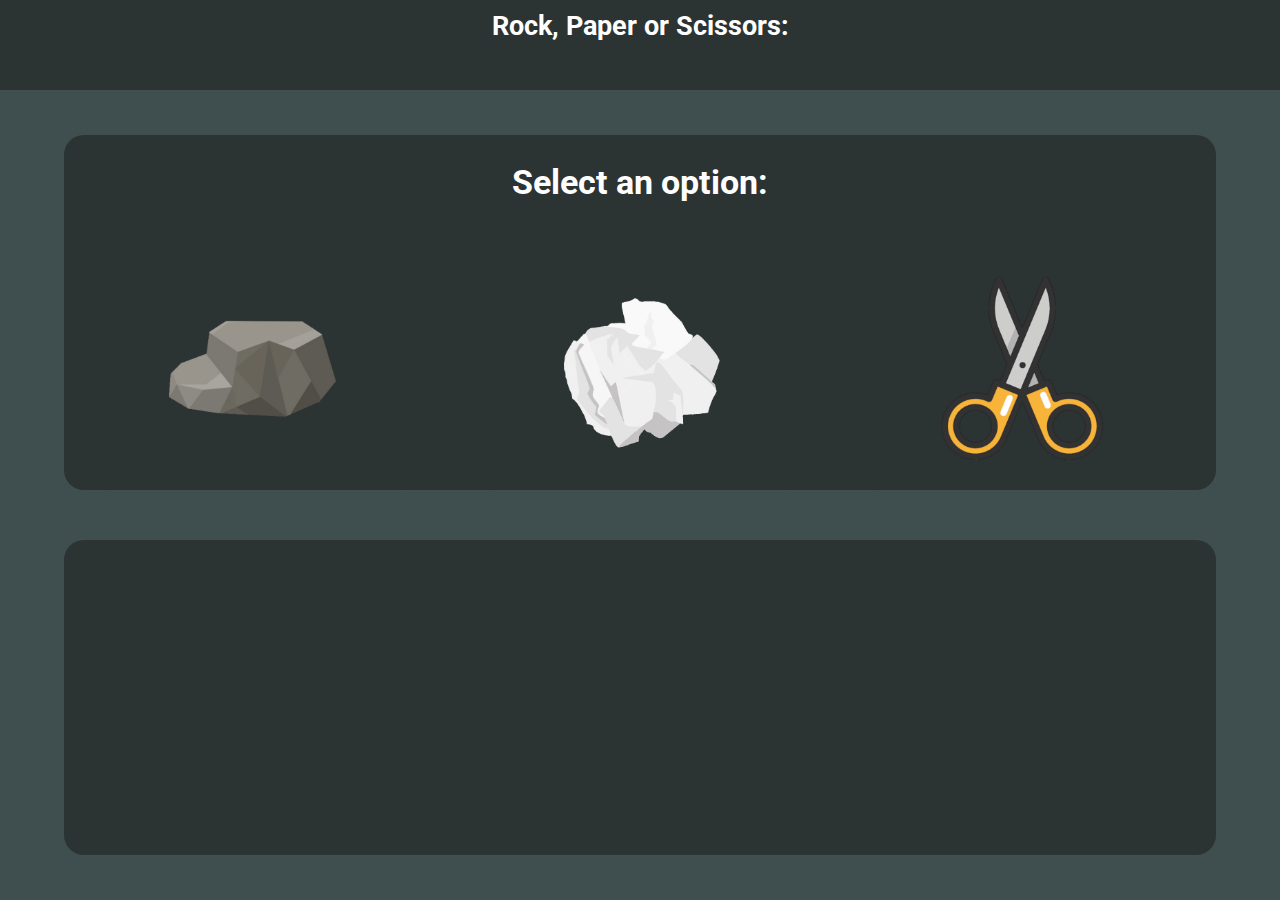
<file: index.html>
<!DOCTYPE html>
<html>
<head>
	<title>Rock Paper Scissors</title>
	<link rel="stylesheet" type="text/css" href="estilo.css">
	<meta http-equiv="Content-Type" content="text/html; charset=utf-8"/>
	<meta charset="UTF-8">
	<link rel="icon" href="scissorIcon.png">
	<meta name="description" content="The Rock, Paper and Scissors project from The Odin Project">
	<meta name="author" content="Pablo Porta">
	<meta name="viewport" content="width=device-width, initial-scale=1" />
</head>
<body>


<div class = "div-title">
	<h1 id = "h1">Rock, Paper or Scissors:</h1>
</div>


<div class = "container">
	
	<div class="options">
		<h2 class="wrapperTitle">Select an option:</h2>
		<div class="wrapper">
			<div id = "div-piedra">
				<button class="btn" onclick="playRound('','Rock')"> <img id = "piedra" src="rock.png"> </button>
			</div>

			<div id = "div-papel">
				<button class="btn" onclick="playRound('','Paper')"> <img id = "papel" src="paper.png"> </button>
			</div>

			<div id = "div-tijera">
				<button class="btn" onclick="playRound('','Scissors')"> <img id = "tijera" src="scissors.png"> </button>
			</div>
		</div>
	</div>

	<div class="logs"></div>
	

</div>

<script src="script.js" defer></script>	
</body>
</html>
</file>
<file: estilo.css>
@import url('https://fonts.googleapis.com/css2?family=Roboto:wght@900&display=swap');

body {
    background-color: #3F4E4F;
    color: white;
    font-family: 'Roboto', sans-serif;
    height: 100vh;
    margin: 0;
    padding: 0;
}

.container{
    display: flex;
    justify-content: space-around;
    align-items:center;
    height: 80vh;
}

.options{
    background-color: #2C3333;
    height: 80vh;
    width: 40%;
    border-radius: 20px;
    margin: auto;
    margin-top: 15vh;
    display: flex;
    justify-content: center;
    flex-direction: column;
    align-items:center;
}

.wrapper{
    display: flex;
    justify-content: center;
    align-items:center;
}

.wrapperTitle{
    font-size: 2.1rem;
    margin-bottom: 60px;
}

.logs{
    background-color: #2C3333;
    height: 80vh;
    width: 40%;
    border-radius: 20px;
    margin: auto;
    margin-top: 15vh;
    padding: 2%;
    box-sizing: border-box;
    white-space: break-spaces;
    overflow: hidden;
}

h1{
    text-align: center;
    font-size: 3rem;
    margin-top: 10px;
}

img:hover{
	transform: scale(1.1);
}

.div-title{
    background-color: #2C3333;
    position: fixed;
    top: 0;
    margin: auto;
    width: 100vw;
    height: 10vh;
}

button{
    background-color: #2C3333;
    border: none;
    border-radius: 50px;
}

img{
    height: 100%;
    width: 100%;
    position: relative
}

@media (max-width: 1440px){
    .container{
        flex-direction: column;
        height: 95vh;
    }

    .options{
        width: 90%;
        height: 100%;
    }

    .logs{
        width: 90%;
        margin-top: 50px;
        height: 100%
    }
}

@media (max-width: 550px){
    h1{
        font-size: 2rem;
    }
}

@media (max-width: 550px){
    h1{
        font-size: 1.8rem;
    }

    .wrapperTitle{
        font-size: 1.5rem;
    }
}

@media (max-height: 900px){
    img{
        height: 80%;
        width: 80%;
    }
}

@media (max-height: 900px){
    img{
        height: 60%;
        width: 60%;
    }

    h1{
        font-size: 1.7rem;
    }
}

@media (max-height: 620px){
    img{
        height: 40%;
        width: 40%;
    }

    .wrapperTitle{
        margin-bottom: 0px;
    }
}
</file>
